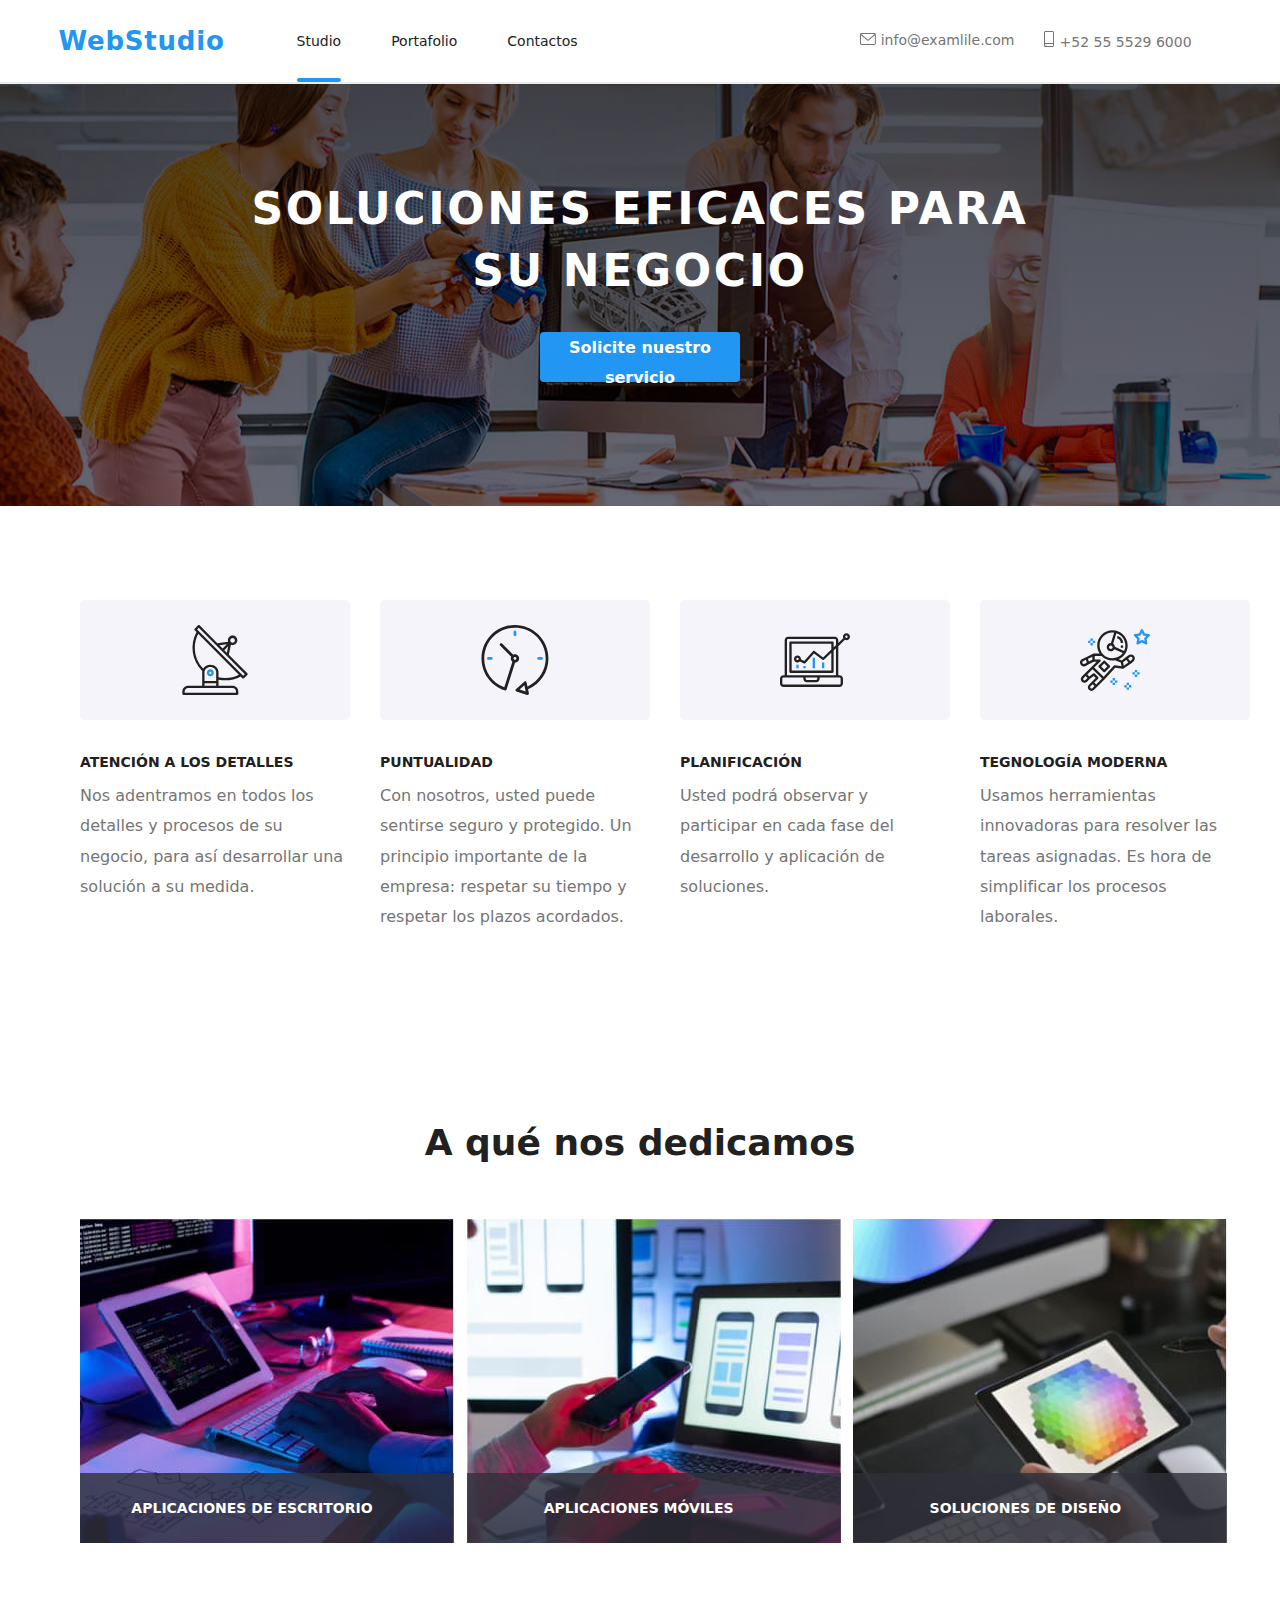
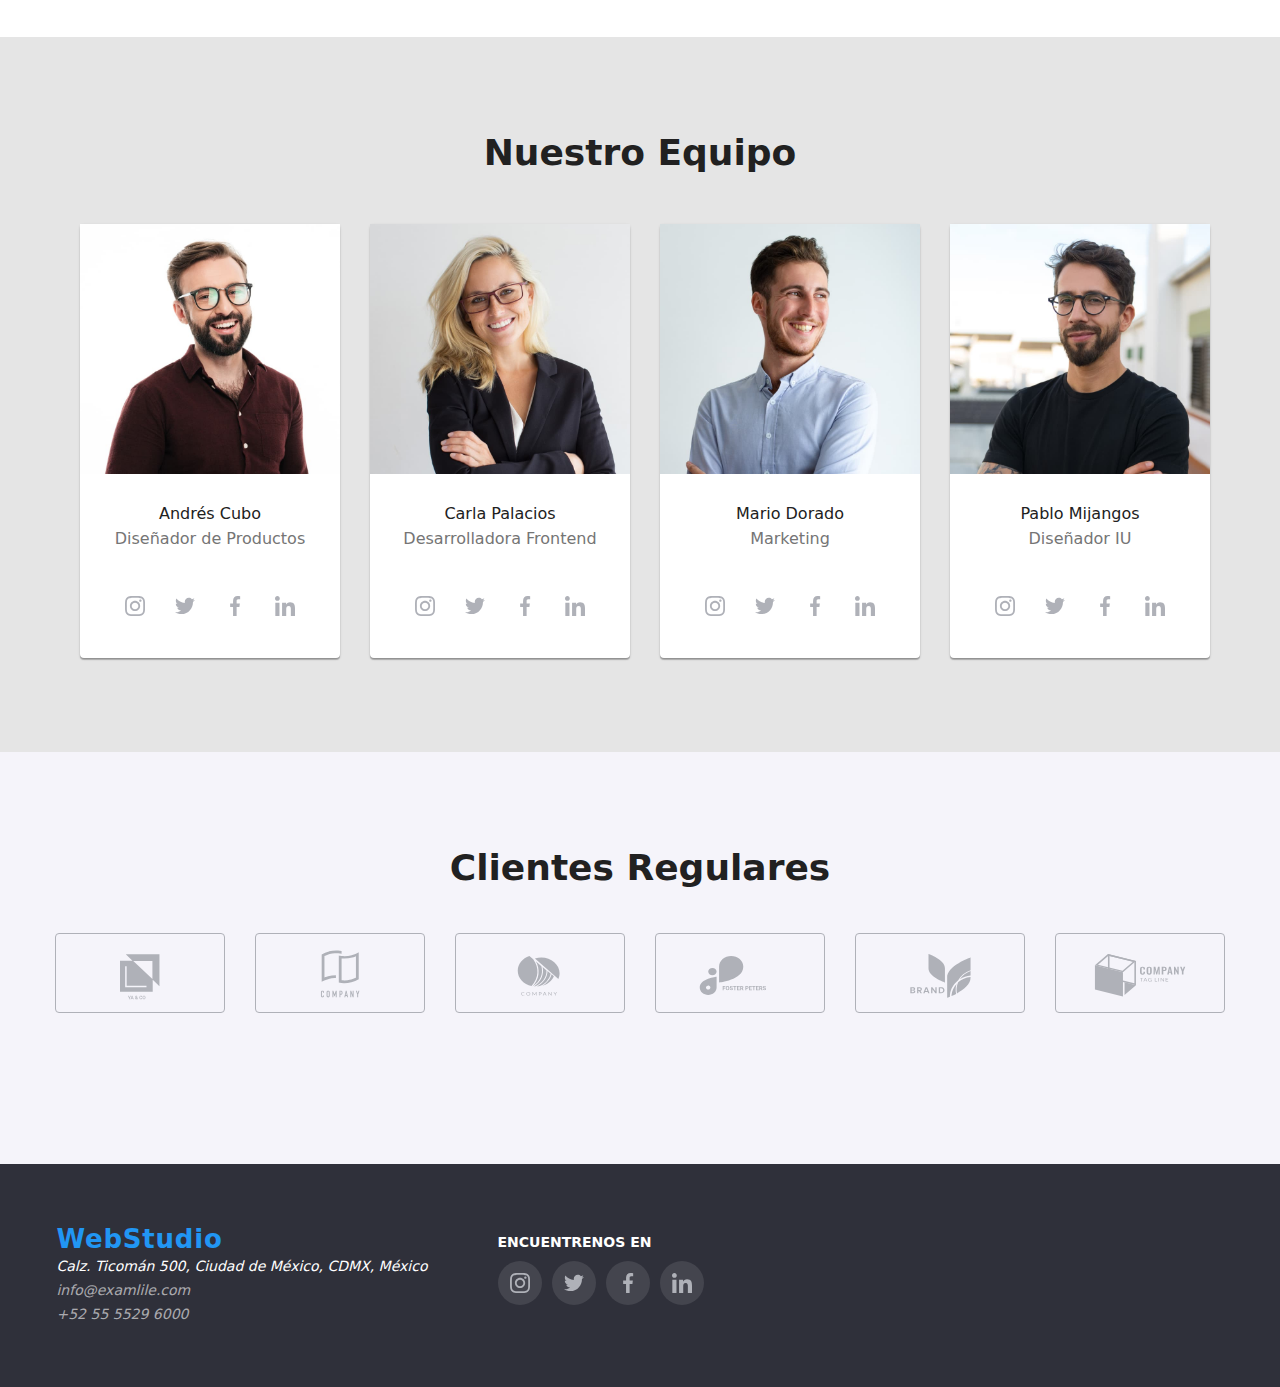
<file: index.html>
<!DOCTYPE html>
<html lang="es">

<head>
    <meta charset="UTF-8">
    <meta http-equiv="X-UA-Compatible" content="IE=edge">
    <meta name="viewport" content="width=device-width, initial-scale=1.0">
    <link rel="stylesheet" href="css/styles.css">
    <link rel="stylesheet" href="css/modern-normalize.css">
    <link rel="preconnect" href="https://fonts.googleapis.com">
    <link rel="preconnect" href="https://fonts.gstatic.com" crossorigin>
    <link
        href="https://fonts.googleapis.com/css2?family=Raleway:wght@700&family=Roboto:wght@400;500;700;900&display=swap"
        rel="stylesheet">
    <title>WebStudio</title>
</head>

<body>
    <header>
        <div class="container page-main">
            <a href="index.html" class="logo">WebStudio</a>

            <nav>
                <ul class="menu">
                    <li class="item"><a href="./index.html" class="link link-active">Studio</a></li>
                    <li class="item"><a href="./portfolio.html" class="link">Portafolio</a></li>
                    <li class="item"><a href="#" class="link">Сontactos</a></li>
                </ul>
            </nav>

            <div class="company-contact">
                <div class="container-contact">
                    <svg width="16" height="12">
                        <use xlink:href="images/icons.svg#icon-sobre"></use>
                    </svg>
                    <a href="mailto:info@examlile.com">info@examlile.com</a><br>
                </div>
                <div class="container-contact">
                    <svg width="10" height="16">
                        <use xlink:href="images/icons.svg#icon-telefono-inteligente"></use>
                    </svg>
                    <a href="tel:+525555296000">+52 55 5529 6000</a>
                </div>
            </div>
        </div>
    </header>

    <hr>

    <main>

        <section class="section img-banner">
            <div class="container banner">
                <h1>SOLUCIONES EFICACES PARA <br>SU NEGOCIO</h1>
                <!-- Button Modal -->
                <button type="button" data-modal-open>Solicite nuestro servicio</button>
            </div>
        </section>

        <section class="section articles-company-values">
            <div class="container articles-company-values">
                <ul>
                    <li class="features-company">
                        <div class="icons-values">
                            <svg width="270" height="120">
                                <use xlink:href="images/icons.svg#icon-Group-1"></use>
                            </svg>
                        </div>
                        <h3>ATENCIÓN A LOS DETALLES</h3>
                        <p>Nos adentramos en todos los detalles y procesos de su negocio, para así desarrollar una
                            solución
                            a su
                            medida.</p>
                    </li>

                    <li class="features-company">
                        <div class="icons-values">
                            <svg width="270" height="120">
                                <use xlink:href="images/icons.svg#icon-Group-2"></use>
                            </svg>
                        </div>
                        <h3>PUNTUALIDAD</h3>
                        <p>Con nosotros, usted puede sentirse seguro y protegido. Un principio importante de la empresa:
                            respetar su
                            tiempo y respetar los plazos acordados.</p>
                    </li>

                    <li class="features-company">
                        <div class="icons-values">
                            <svg width="270" height="120">
                                <use xlink:href="images/icons.svg#icon-Grupo-3"></use>
                            </svg>
                        </div>
                        <h3>PLANIFICACIÓN</h3>
                        <p>Usted podrá observar y participar en cada fase del desarrollo y aplicación de soluciones.</p>
                    </li>

                    <li class="features-company">
                        <div class="icons-values">
                            <svg width="270" height="120">
                                <use xlink:href="images/icons.svg#icon-Grupo-4"></use>
                            </svg>
                        </div>
                        <h3>TEGNOLOGÍA MODERNA</h3>
                        <p>Usamos herramientas innovadoras para resolver las tareas asignadas. Es hora de simplificar
                            los
                            procesos
                            laborales.</p>
                    </li>
                </ul>
            </div>
        </section>

        <section class="section services">
            <div class="container services">
                <div class="title-services">
                    <h2>A qué nos dedicamos</h2>
                </div>
                <ul class="card-set">
                    <li class="image">
                        <img src="images/imagen_1.jpg"
                            alt="Una pantalla de un computador de mesa, una tablet y una persona escribiendo código"
                            width="374">
                        <div class="title-img">
                            <h3>APLICACIONES DE ESCRITORIO</h3>
                        </div>
                    </li>
                    <li class="image">
                        <img src="images/imagen_2.jpg" alt="Computador portatil y una persona con un celular en la mano"
                            width="374">
                        <div class="title-img">
                            <h3>APLICACIONES MÓVILES</h3>
                        </div>
                    </li>
                    <li class="image">
                        <img src="images/imagen_3.jpg" alt="Un compitador y una paleta de colores" width="374">
                        <div class="title-img">
                            <h3>SOLUCIONES DE DISEÑO</h3>
                        </div>
                    </li>
                </ul>
            </div>
        </section>
        <section class="section">
            <div class="container">
                <div class="title-our-team">
                    <h2>Nuestro Equipo</h2>
                </div>
                <ul class="our-team">
                    <li class="img-team">
                        <img src="images/imagen_4.jpg" alt="Foto del diseñador de producto" width="270">
                        <div>
                            <h4>Andrés Cubo</h4>
                            <p>Diseñador de Productos</p>
                        </div>
                        <div class="icons-networks">
                            <div class="icon-card">
                                <svg width="20" height="20">
                                    <use xlink:href="images/icons.svg#icon-instagram"></use>
                                </svg>
                            </div>
                            <div class="icon-card">
                                <svg width="20" height="20">
                                    <use xlink:href="images/icons.svg#icon-twitter"></use>
                                </svg>
                            </div>
                            <div class="icon-card">
                                <svg width="20" height="20">
                                    <use xlink:href="images/icons.svg#icon-facebook"></use>
                                </svg>
                            </div>
                            <div class="icon-card">
                                <svg width="20" height="20">
                                    <use xlink:href="images/icons.svg#icon-linkedin"></use>
                                </svg>
                            </div>
                        </div>
                    </li>
                    <li class="img-team">
                        <img src="images/imagen_5.jpg" alt="Foto de la desarrolladora frontend" width="270">
                        <div>
                            <h4>Carla Palacios</h4>
                            <p>Desarrolladora Frontend</p>
                        </div>
                        <div class="icons-networks">
                            <div class="icon-card">
                                <svg width="20" height="20">
                                    <use xlink:href="images/icons.svg#icon-instagram"></use>
                                </svg>
                            </div>
                            <div class="icon-card">
                                <svg width="20" height="20">
                                    <use xlink:href="images/icons.svg#icon-twitter"></use>
                                </svg>
                            </div>
                            <div class="icon-card">
                                <svg width="20" height="20">
                                    <use xlink:href="images/icons.svg#icon-facebook"></use>
                                </svg>
                            </div>
                            <div class="icon-card">
                                <svg width="20" height="20">
                                    <use xlink:href="images/icons.svg#icon-linkedin"></use>
                                </svg>
                            </div>
                        </div>
                    </li>
                    <li class="img-team">
                        <img src="images/imagen_6.jpg" alt="Foto del encargado de Marketing" width="270">
                        <div>
                            <h4>Mario Dorado</h4>
                            <p>Marketing</p>
                        </div>
                        <div class="icons-networks">
                            <div class="icon-card">
                                <svg width="20" height="20">
                                    <use xlink:href="images/icons.svg#icon-instagram"></use>
                                </svg>
                            </div>
                            <div class="icon-card">
                                <svg width="20" height="20">
                                    <use xlink:href="images/icons.svg#icon-twitter"></use>
                                </svg>
                            </div>
                            <div class="icon-card">
                                <svg width="20" height="20">
                                    <use xlink:href="images/icons.svg#icon-facebook"></use>
                                </svg>
                            </div>
                            <div class="icon-card">
                                <svg width="20" height="20">
                                    <use xlink:href="images/icons.svg#icon-linkedin"></use>
                                </svg>
                            </div>
                        </div>
                    </li>
                    <li class="img-team">
                        <img src="images/imagen_7.jpg" alt="Foto del diseñador" width="270">
                        <div>
                            <h4>Pablo Mijangos</h4>
                            <p>Diseñador IU</p>
                        </div>
                        <div class="icons-networks">
                            <div class="icon-card">
                                <svg width="20" height="20">
                                    <use xlink:href="images/icons.svg#icon-instagram"></use>
                                </svg>
                            </div>
                            <div class="icon-card">
                                <svg width="20" height="20">
                                    <use xlink:href="images/icons.svg#icon-twitter"></use>
                                </svg>
                            </div>
                            <div class="icon-card">
                                <svg width="20" height="20">
                                    <use xlink:href="images/icons.svg#icon-facebook"></use>
                                </svg>
                            </div>
                            <div class="icon-card">
                                <svg width="20" height="20">
                                    <use xlink:href="images/icons.svg#icon-linkedin"></use>
                                </svg>
                            </div>
                        </div>
                    </li>
                </ul>
            </div>
        </section>
        <section class="section regular-customers">
            <div class="container">
                <div>
                    <h2>Clientes Regulares</h2>
                </div>
                <div class="icons-customers">
                    <svg width="170" height="80">
                        <use xlink:href="images/icons.svg#icon-Cliente-1"></use>
                    </svg>
                    <svg width="170" height="80">
                        <use xlink:href="images/icons.svg#icon-Cliente-2"></use>
                    </svg>
                    <svg width="170" height="80">
                        <use xlink:href="images/icons.svg#icon-Cliente-3"></use>
                    </svg>
                    <svg width="170" height="80">
                        <use xlink:href="images/icons.svg#icon-Cliente-4"></use>
                    </svg>
                    <svg width="170" height="80">
                        <use xlink:href="images/icons.svg#icon-Cliente-5"></use>
                    </svg>
                    <svg width="170" height="80">
                        <use xlink:href="images/icons.svg#icon-Cliente-6"></use>
                    </svg>
                </div>
            </div>
        </section>
    </main>
    <footer>
        <div class="container container-footer">
            <div class="container-location">
                <a href="#" class="logo">WebStudio</a>
                <address class="location">
                    Calz. Ticomán 500, Ciudad de México, CDMX, México <br>
                    <a href="mailto:info@examlile.com">info@examlile.com</a><br>
                    <a href="tel:+525555296000">+52 55 5529 6000</a>
                </address>
            </div>
            <div class="container-networks">
                <div class="title-networks">
                    <h3>ENCUENTRENOS EN</h3>
                </div>
                <div class="icons-networks">
                    <div class="icon-networks-company">
                        <svg width="20" height="20">
                            <use xlink:href="images/icons.svg#icon-instagram"></use>
                        </svg>
                    </div>
                    <div class="icon-networks-company">
                        <svg width="20" height="20">
                            <use xlink:href="images/icons.svg#icon-twitter"></use>
                        </svg>
                    </div>
                    <div class="icon-networks-company">
                        <svg width="20" height="20">
                            <use xlink:href="images/icons.svg#icon-facebook"></use>
                        </svg>
                    </div>
                    <div class="icon-networks-company">
                        <svg width="20" height="20">
                            <use xlink:href="images/icons.svg#icon-linkedin"></use>
                        </svg>
                    </div>
                </div>
            </div>
        </div>
    </footer>

    <!-- script de modal-->
    <div class="container-modal is-hidden" data-modal>
        <div class="modal">
           <div class="modal-close-button">
                <button class="modal-close" data-modal-close>X</button>
            </div> 
            <p>
                Pendiente
            </p>
            
        </div>
    </div>
    <script src="./js/modal.js"></script>
</body>

</html>
</file>
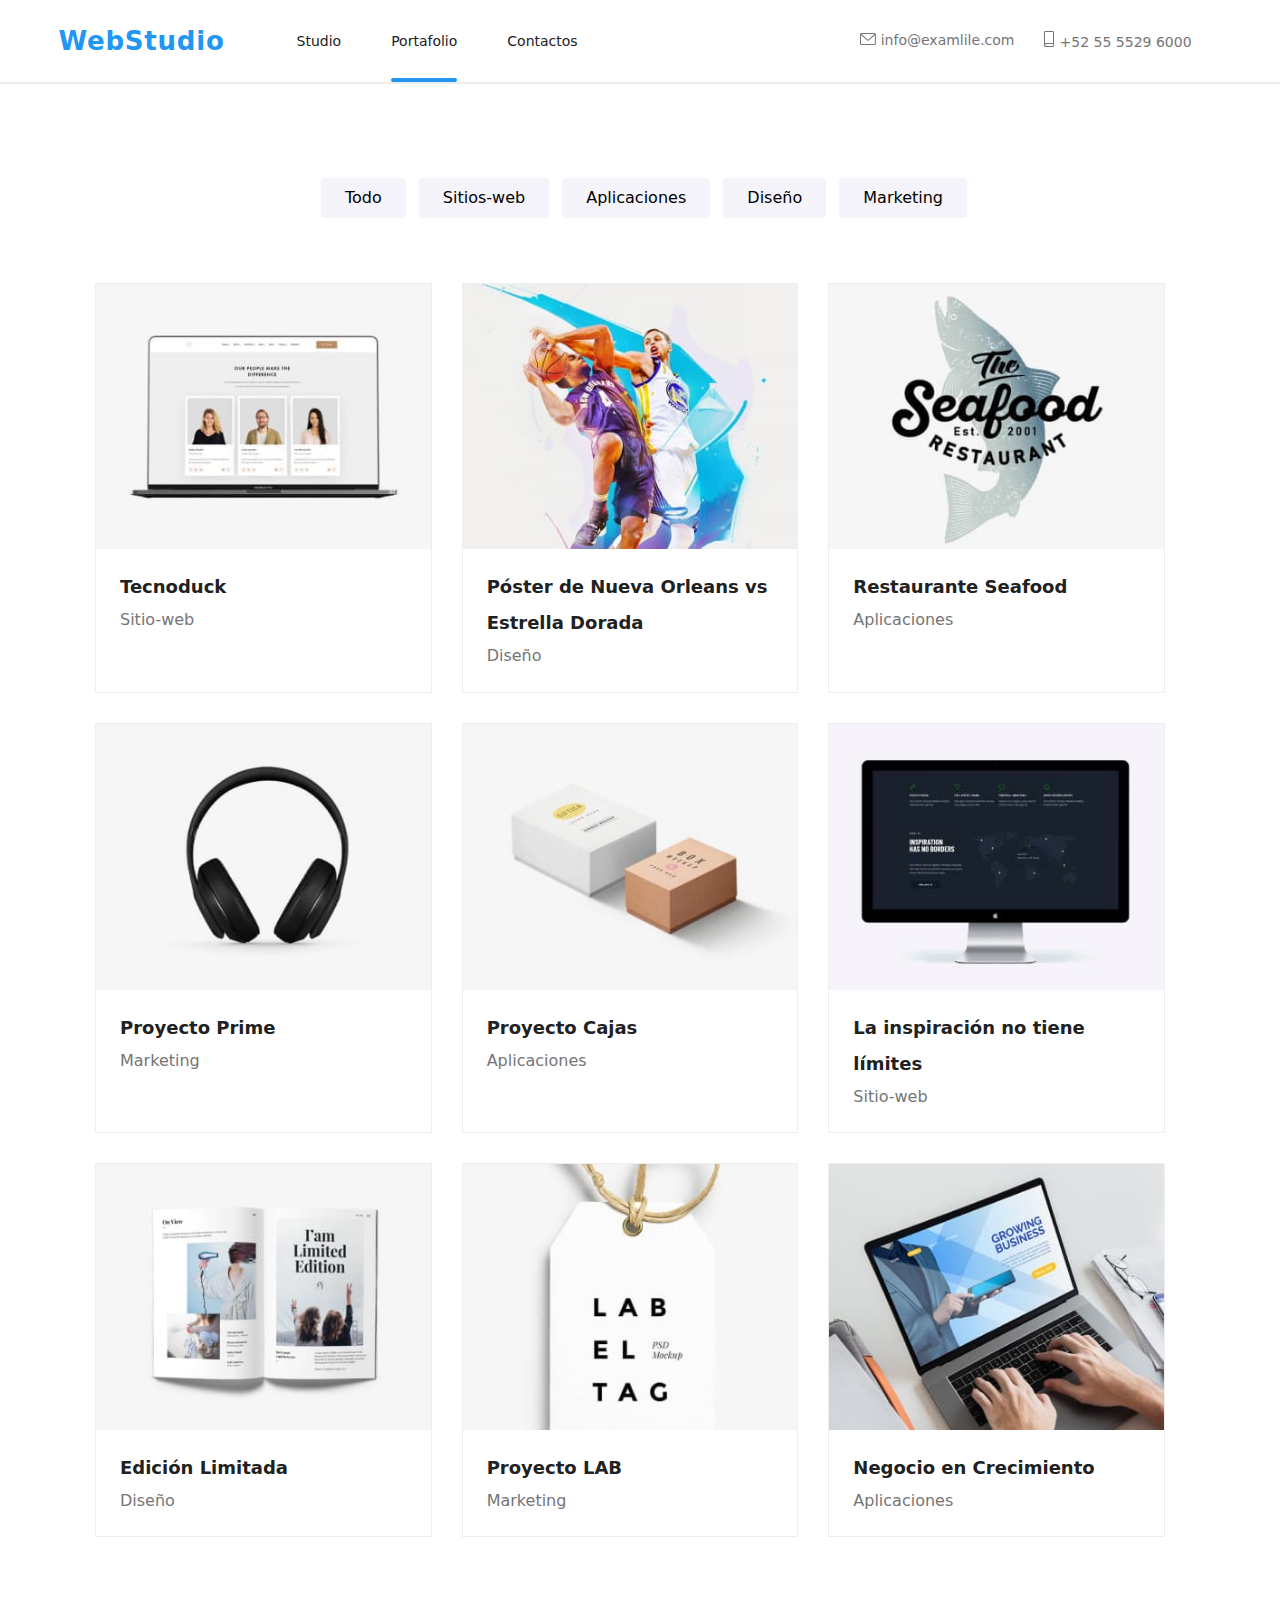
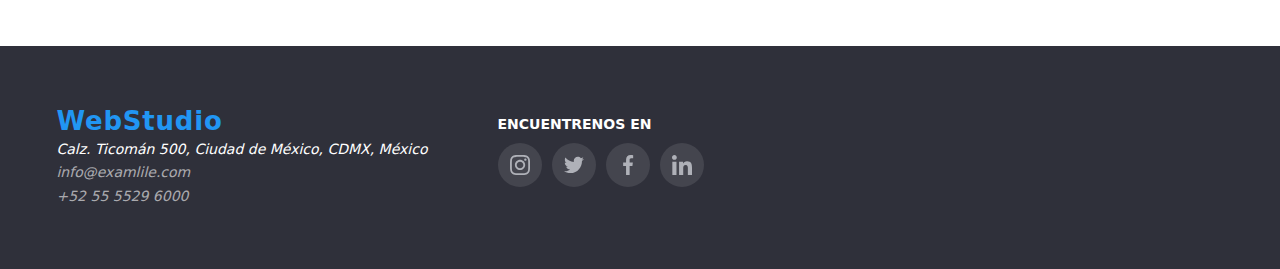
<file: portfolio.html>
<!DOCTYPE html>
<html lang="es">

<head>
    <meta charset="UTF-8">
    <meta http-equiv="X-UA-Compatible" content="IE=edge">
    <meta name="viewport" content="width=device-width, initial-scale=1.0">
    <link rel="stylesheet" href="css/styles.css">
    <link rel="stylesheet" href="css/modern-normalize.css">
    <link rel="preconnect" href="https://fonts.googleapis.com">
    <link rel="preconnect" href="https://fonts.gstatic.com" crossorigin>
    <link
        href="https://fonts.googleapis.com/css2?family=Raleway:wght@700&family=Roboto:wght@400;500;700;900&display=swap"
        rel="stylesheet">
    <title>Portafolio</title>
</head>

<body>
    <header>
        <div class="container page-main">
            <a href="index.html" class="logo">WebStudio</a>

            <nav>
                <ul class="menu">
                    <li class="item"><a href="./index.html" class="link">Studio</a></li>
                    <li class="item"><a href="./portfolio.html" class="link link-active">Portafolio</a></li>
                    <li class="item"><a href="#" class="link">Сontactos</a></li>
                </ul>
            </nav>

            <div class="company-contact">
                <div class="container-contact">
                    <svg width="16" height="12">
                        <use xlink:href="images/icons.svg#icon-sobre"></use>
                    </svg>
                    <a href="mailto:info@examlile.com">info@examlile.com</a><br>
                </div>
                <div class="container-contact">
                    <svg width="10" height="16">
                        <use xlink:href="images/icons.svg#icon-telefono-inteligente"></use>
                    </svg>
                    <a href="tel:+525555296000">+52 55 5529 6000</a>
                </div>
            </div>
        </div>
    </header>
    <hr>
    <main class="bg-portafolio">
        <section class="section">
            <div class="container">
                <div class="catalogue-filter">
                    <button type="button" class="portfolio-filter">Todo</button>
                    <button type="button" class="portfolio-filter">Sitios-web</button>
                    <button type="button" class="portfolio-filter">Aplicaciones</button>
                    <button type="button" class="portfolio-filter">Diseño</button>
                    <button type="button" class="portfolio-filter">Marketing</button>
                </div>
                <ul class="catalogue-briefcase">
                    <li class="catalogue">
                        <div class="catalogue-container">
                            <img src="images/imagen_Port_1.jpg" alt="" width="370">

                            <div class="catalogue-text">
                                <p>
                                    Tecnoduck es una plataforma de distribución de coronavirus de última generación. Las
                                    compañías usan esta plataforma para el espionaje digital y los ataques a los
                                    servidores
                                    seguros de la competencia.
                                </p>
                            </div>

                        </div>

                        <div class="title-catalogue">
                            <h5>Tecnoduck</h5>
                            <p>Sitio-web</p>
                        </div>
                    </li>
                    <li class="catalogue">
                        <div class="catalogue-container">
                            <img src="images/imagen_Port_2.jpg" alt="" width="370">

                            <div class="catalogue-text">
                                <p>
                                    Tecnoduck es una plataforma de distribución de coronavirus de última generación. Las
                                    compañías usan esta plataforma para el espionaje digital y los ataques a los
                                    servidores
                                    seguros de la competencia.
                                </p>
                            </div>

                        </div>

                        <div class="title-catalogue">
                            <h5>Póster de Nueva Orleans vs Estrella Dorada</h5>
                            <p>Diseño</p>
                        </div>
                    </li>
                    <li class="catalogue">

                        <div class="catalogue-container">
                            <img src="images/imagen_Port_3.jpg" alt="" width="370">

                            <div class="catalogue-text">
                                <p>
                                    Tecnoduck es una plataforma de distribución de coronavirus de última generación. Las
                                    compañías usan esta plataforma para el espionaje digital y los ataques a los
                                    servidores
                                    seguros de la competencia.
                                </p>
                            </div>

                        </div>

                        <div class="title-catalogue">
                            <h5>Restaurante Seafood</h5>
                            <p>Aplicaciones</p>
                        </div>
                    </li>
                    <li class="catalogue">

                        <div class="catalogue-container">
                            <img src="images/imagen_Port_4.jpg" alt="" width="370">

                            <div class="catalogue-text">
                                <p>
                                    Tecnoduck es una plataforma de distribución de coronavirus de última generación. Las
                                    compañías usan esta plataforma para el espionaje digital y los ataques a los
                                    servidores
                                    seguros de la competencia.
                                </p>
                            </div>

                        </div>

                        <div class="title-catalogue">
                            <h5>Proyecto Prime</h5>
                            <p>Marketing</p>
                        </div>
                    </li>
                    <li class="catalogue">

                        <div class="catalogue-container">
                            <img src="images/imagen_Port_5.jpg" alt="" width="370">

                            <div class="catalogue-text">
                                <p>
                                    Tecnoduck es una plataforma de distribución de coronavirus de última generación. Las
                                    compañías usan esta plataforma para el espionaje digital y los ataques a los
                                    servidores
                                    seguros de la competencia.
                                </p>
                            </div>

                        </div>

                        <div class="title-catalogue">
                            <h5>Proyecto Cajas</h5>
                            <p>Aplicaciones</p>
                        </div>
                    </li>
                    <li class="catalogue">

                        <div class="catalogue-container">
                            <img src="images/imagen_Port_6.jpg" alt="" width="370">

                            <div class="catalogue-text">
                                <p>
                                    Tecnoduck es una plataforma de distribución de coronavirus de última generación. Las
                                    compañías usan esta plataforma para el espionaje digital y los ataques a los
                                    servidores
                                    seguros de la competencia.
                                </p>
                            </div>

                        </div>

                        <div class="title-catalogue">
                            <h5>La inspiración no tiene límites</h5>
                            <p>Sitio-web</p>
                        </div>
                    </li>
                    <li class="catalogue">
                        <div class="catalogue-container">
                            <img src="images/imagen_Port_7.jpg" alt="" width="370">

                            <div class="catalogue-text">
                                <p>
                                    Tecnoduck es una plataforma de distribución de coronavirus de última generación. Las
                                    compañías usan esta plataforma para el espionaje digital y los ataques a los
                                    servidores
                                    seguros de la competencia.
                                </p>
                            </div>

                        </div>

                        <div class="title-catalogue">
                            <h5>Edición Limitada</h5>
                            <p>Diseño</p>
                        </div>
                    </li>
                    <li class="catalogue">
                        <div class="catalogue-container">
                            <img src="images/imagen_Port_8.jpg" alt="" width="370">

                            <div class="catalogue-text">
                                <p>
                                    Tecnoduck es una plataforma de distribución de coronavirus de última generación. Las
                                    compañías usan esta plataforma para el espionaje digital y los ataques a los
                                    servidores
                                    seguros de la competencia.
                                </p>
                            </div>

                        </div>

                        <div class="title-catalogue">
                            <h5>Proyecto LAB</h5>
                            <p>Marketing</p>
                        </div>
                    </li>
                    <li class="catalogue">
                        <div class="catalogue-container">
                            <img src="images/imagen_Port_9.jpg" alt="" width="370">

                            <div class="catalogue-text">
                                <p>
                                    Tecnoduck es una plataforma de distribución de coronavirus de última generación. Las
                                    compañías usan esta plataforma para el espionaje digital y los ataques a los
                                    servidores
                                    seguros de la competencia.
                                </p>
                            </div>

                        </div>

                        <div class="title-catalogue">
                            <h5>Negocio en Crecimiento</h5>
                            <p>Aplicaciones</p>
                        </div>
                    </li>
                </ul>
            </div>
        </section>
    </main>
    <footer>
        <div class="container container-footer">
            <div class="container-location">
                <a href="#" class="logo">WebStudio</a>
                <address class="location">
                    Calz. Ticomán 500, Ciudad de México, CDMX, México <br>
                    <a href="mailto:info@examlile.com">info@examlile.com</a><br>
                    <a href="tel:+525555296000">+52 55 5529 6000</a>
                </address>
            </div>
            <div class="container-networks">
                <div class="title-networks">
                    <h3>ENCUENTRENOS EN</h3>
                </div>
                <div class="icons-networks">
                    <div class="icon-networks-company">
                        <svg width="20" height="20">
                            <use xlink:href="images/icons.svg#icon-instagram"></use>
                        </svg>
                    </div>
                    <div class="icon-networks-company">
                        <svg width="20" height="20">
                            <use xlink:href="images/icons.svg#icon-twitter"></use>
                        </svg>
                    </div>
                    <div class="icon-networks-company">
                        <svg width="20" height="20">
                            <use xlink:href="images/icons.svg#icon-facebook"></use>
                        </svg>
                    </div>
                    <div class="icon-networks-company">
                        <svg width="20" height="20">
                            <use xlink:href="images/icons.svg#icon-linkedin"></use>
                        </svg>
                    </div>
                </div>
            </div>
        </div>
    </footer>
</body>

</html>
</file>
<file: css/styles.css>
/* font-family: 'Raleway', sans-serif; */
/* font-family: 'Roboto', sans-serif; */
:root {
    --black-color: #212121;
    --blue-color: #2196F3;
    --white-color: #FFFFFF;
    --light-grey-color: #F5F4FA;
    --dark-gray-color: #757575;
    --dark-gray-bg-color: #2F303A;
    --light-gray-bg-color: #E5E5E5;
    --light-white-color: rgba(255, 255, 255, 0.6);
    --hr-color: #ECECEC;
    --color-icons: #AFB1B8;
    --color-banner: rgba(47, 48, 58, 0.4);
    --color-catalogue: rgba(33, 150, 243, 0.9);
    --color-modal: rgba(0, 0, 0, 0.2);
}

* {
    margin: 0;
}

a {
    text-decoration: none;
}

body {
    font-family: 'Roboto', sans-serif;
    color: var(--black-color);
    background-color: var(--light-gray-bg-color);
}

footer {
    background-color: var(--dark-gray-bg-color);
    padding: 60px;
}

h1 {
    font-weight: 900;
    font-size: 44px;
    line-height: 1.4;
    color: var(--white-color);
    text-align: center;
    letter-spacing: 0.06em;
    text-transform: uppercase;
}

h2 {
    font-weight: 700;
    font-size: 36px;
    line-height: 1.2;
    text-align: center;
}

h3 {
    font-weight: 700;
    font-size: 14px;
    line-height: 1.2;
    padding-bottom: 10px;
}

h4 {
    font-weight: 500;
    font-size: 16px;
    line-height: 1.2;
}

h5 {
    font-weight: 700;
    font-size: 18px;
    line-height: 2;
}

header {
    background-color: var(--white-color);
}

hr {
    width: 100%;
    border: 1px solid var(--hr-color);
}

img {
    display: block;
    max-width: 100%;
    height: auto;
}

nav {
    padding: 32px;
}

ul {
    display: flex;
    list-style: none;
}

p {
    font-size: 16px;
    color: var(--dark-gray-color);
    line-height: 1.9;
}

.articles-company-values {
    background-color: var(--white-color);
}

.articles-company-values>p {
    font-weight: 400;
    font-size: 14px;
    line-height: 1.7;
}

.bg-portafolio {
    background-color: var(--white-color);
}

.img-banner {
    background: linear-gradient(rgba(7, 7, 7, 0.5), rgba(0, 0, 0, 0.2)), url('.././images/imgBanner.png');
    background-size: 1600px 600px;
    background-repeat: no-repeat;
    text-align: center;
    background-position: center;
}

.banner>button {
    background-color: var(--blue-color);
    font-weight: 700;
    font-size: 16px;
    color: var(--white-color);
    line-height: 1.9;
    margin: 30px;
    border: none;
    box-shadow: 0px 4px 4px rgba(0, 0, 0, 0.15);
    border-radius: 4px;
    width: 200px;
    height: 50px;
}

.banner>button:hover,
.banner>button:focus {
    cursor: pointer;
}

.card-set>li * {
    margin-right: 30px;
}

.catalogue {
    background: var(--white-color);
    flex-basis: calc((100% - 150px) / 3);
    margin: 15px;
    border: 1px solid #EEEEEE;
}

.catalogue-container {
    overflow: hidden;
    position: relative;
}

.catalogue-text {
    position: absolute;
    top: 0;
    left: 0;
    height: 100%;
    width: 100%;
    background-color: var(--color-catalogue);
    transform: translateY(105%);
    transition: transform 250ms ease;
    transition-timing-function: cubic-bezier(0.4, 0, 0.2, 1);
}

.catalogue-text>p {
    color: var(--white-color);
    width: 322px;
    height: 168px;
    padding: 63px 24px;
    line-height: 28px;
}

.catalogue>.title-catalogue {
    padding: 20px 24px;
}

.catalogue:hover .catalogue-text {
    transform: translateY(0%);
}

.catalogue:hover,
.catalogue:focus {
    cursor: pointer;
    box-shadow: 0px 1px 1px rgba(0, 0, 0, 0.12), 0px 4px 4px rgba(0, 0, 0, 0.06), 1px 4px 6px rgba(0, 0, 0, 0.16);
}

.catalogue-briefcase {
    background-color: var(--white-color);
    flex-wrap: wrap;
}

.catalogue-filter {
    background: var(--white-color);
    text-align: center;
    padding-bottom: 50px;
}

.catalogue-filter>button {
    border: none;
    background: #F5F4FA;
    border-radius: 4px;
    padding: 6px 24px;
    margin-left: 8px;
}

.container {
    width: 1200px;
    justify-content: center;
    margin: 0 auto;
}

.container-contact {
    margin-right: 10px;
    fill: var(--dark-gray-color);
}

.container-contact>a {
    color: var(--dark-gray-color);
    font-weight: 500;
    font-size: 14px;
    line-height: 1.2;
}

.container-footer {
    display: flex;
}

.container-location {
    margin-right: 70px;
    margin-left: -550px;
}

.container-networks {
    margin-top: 10px;
}

.company-contact {
    display: flex;
}

.company-contact>div {
    margin-right: 30px;
}

.company-contact>div:hover *,
.company-contact>div:focus * {
    text-decoration: none;
    color: var(--blue-color);
    fill: var(--blue-color);
}

.icon-card {
    margin: 0 auto;
    height: 44px;
    width: 44px;
    fill: var(--color-icons);
}

.icon-card>svg {
    margin: 12px;
}

.icons-customers {
    margin-top: 44px;
    margin-bottom: 57px;
    display: flex;
    justify-content: center;
}

.icons-customers>svg {
    border: 1px solid var(--color-icons);
    border-radius: 4px;
    margin: 0 auto;
    fill: var(--color-icons);
}

.icons-customers>svg:hover,
.icons-customers>svg:focus {
    cursor: pointer;
    fill: var(--blue-color);
    border: 1px solid var(--blue-color);
}

.icons-networks {
    display: flex;
    margin: 0 auto;
}

.icon-networks-company {
    height: 44px;
    width: 44px;
    fill: var(--color-icons);
    border-radius: 50%;
    background: rgba(255, 255, 255, 0.1);
    margin-right: 10px;
}

.icon-networks-company>svg {
    margin: 12px;
}

.icons-networks>div:hover,
.icons-networks>div:focus {
    background-color: var(--blue-color);
    fill: var(--white-color);
    border-radius: 50%;
    cursor: pointer;
}

.icons-values {
    padding-bottom: 30px;
}

.img-team {
    background-color: var(--white-color);
    box-shadow: 0px 1px 3px rgba(0, 0, 0, 0.12), 0px 1px 1px rgba(0, 0, 0, 0.14), 0px 2px 1px rgba(0, 0, 0, 0.2);
    border-radius: 4px;
}

.img-team>div {
    margin: 30px;
}

.image {
    position: relative;
}

.image>div {
    background: rgba(47, 48, 58, 0.8);
    height: 70px;
    width: 374px;
    position: absolute;
    bottom: 0;
    color: var(--white-color);
    text-align: center;
}

.img-team,
.feature-company:not(:last-child) {
    margin-right: 30px;
}

.features-company {
    padding-right: 30px;
}

.link-active::after {
    content: "";
    width: 100%;
    border: 2px solid var(--blue-color);
    display: block;
    border-radius: 50px;
    margin-top: 32px;
    position: absolute;
    bottom: -33px;
}

.location {
    color: var(--white-color);
    font-weight: 400;
    font-size: 14px;
    line-height: 1.7;
}

.location>a {
    color: var(--light-white-color);
}

.location>a:hover,
.location>a:focus {
    color: var(--blue-color);
}

.logo {
    color: var(--blue-color);
    font-size: 26px;
    font-weight: 700;
    line-height: 1.2;
    letter-spacing: 0.03em;
}

.menu {
    margin: 0;
    list-style: none;
    background-color: var(--white-color);
}

.menu>.item,
.company-contact>.contact:not(:last-child) {
    margin-right: 50px;
}

.menu>.item:last-child {
    margin-right: 250px;
}

.menu .link {
    color: var(--black-color);
    font-weight: 500;
    font-size: 14px;
    line-height: 1.2;
    position: relative;
}

.menu .link:hover,
.link:focus {
    text-decoration: none;
    color: var(--blue-color);
}

.our-team {
    text-align: center;
}

.page-main {
    display: flex;
    align-items: center;
}

.portfolio-filter {
    background: var(--light-grey-color);
    font-weight: 500;
    font-size: 16px;
    line-height: 1.7;
}

.portfolio-filter:hover,
.portfolio-filter:focus {
    background-color: var(--blue-color);
    color: var(--white-color);
    cursor: pointer;
    box-shadow: 0px 3px 1px rgba(0, 0, 0, 0.1), 0px 1px 2px rgba(0, 0, 0, 0.08), 0px 2px 2px rgba(0, 0, 0, 0.12);
}

.regular-customers {
    background-color: var(--light-grey-color);
}

.section {
    padding-top: 94px;
    padding-bottom: 94px;
}

.services {
    background-color: var(--white-color);
}

.social-networks>p {
    color: var(--white-color);
    font-size: 14px;
    line-height: 1.2;
}

.title-img>h3 {
    margin-top: 27px;
}

.title-networks {
    color: var(--white-color);
}

.title-our-team {
    margin-bottom: 50px;
}

.title-services {
    margin-bottom: 55px;
}

/* Estilos modal */

.is-hidden {
    opacity:0;
    pointer-events: unset;
    visibility: hidden;
}

.container-modal {
    position: fixed;
    top: 0;
    bottom: 0;
    left: 0;
    right: 0;
    background-color: var(--color-modal);
    display: flex;
    transform: scale(100%);
    transition-timing-function: cubic-bezier(0.4, 0, 0.2, 1);
}

.modal {
    width: 528px;
    height: 581px;
    background-color: var(--white-color);
    box-shadow: 0px 1px 3px rgba(0, 0, 0, 0.12), 0px 1px 1px rgba(0, 0, 0, 0.14), 0px 2px 1px rgba(0, 0, 0, 0.2);
    border-radius: 4px;
    margin: auto;
}
.modal-close-button{
    width: 30px;
    height: 30px;
    float: right;
    margin: 8px;
}

.modal-close{
    width: 100%;
    height: 100%;
    border: 1px solid rgba(0, 0, 0, 0.1);
    background-color: var(--white-color);
    border-radius: 50%;
}
</file>
